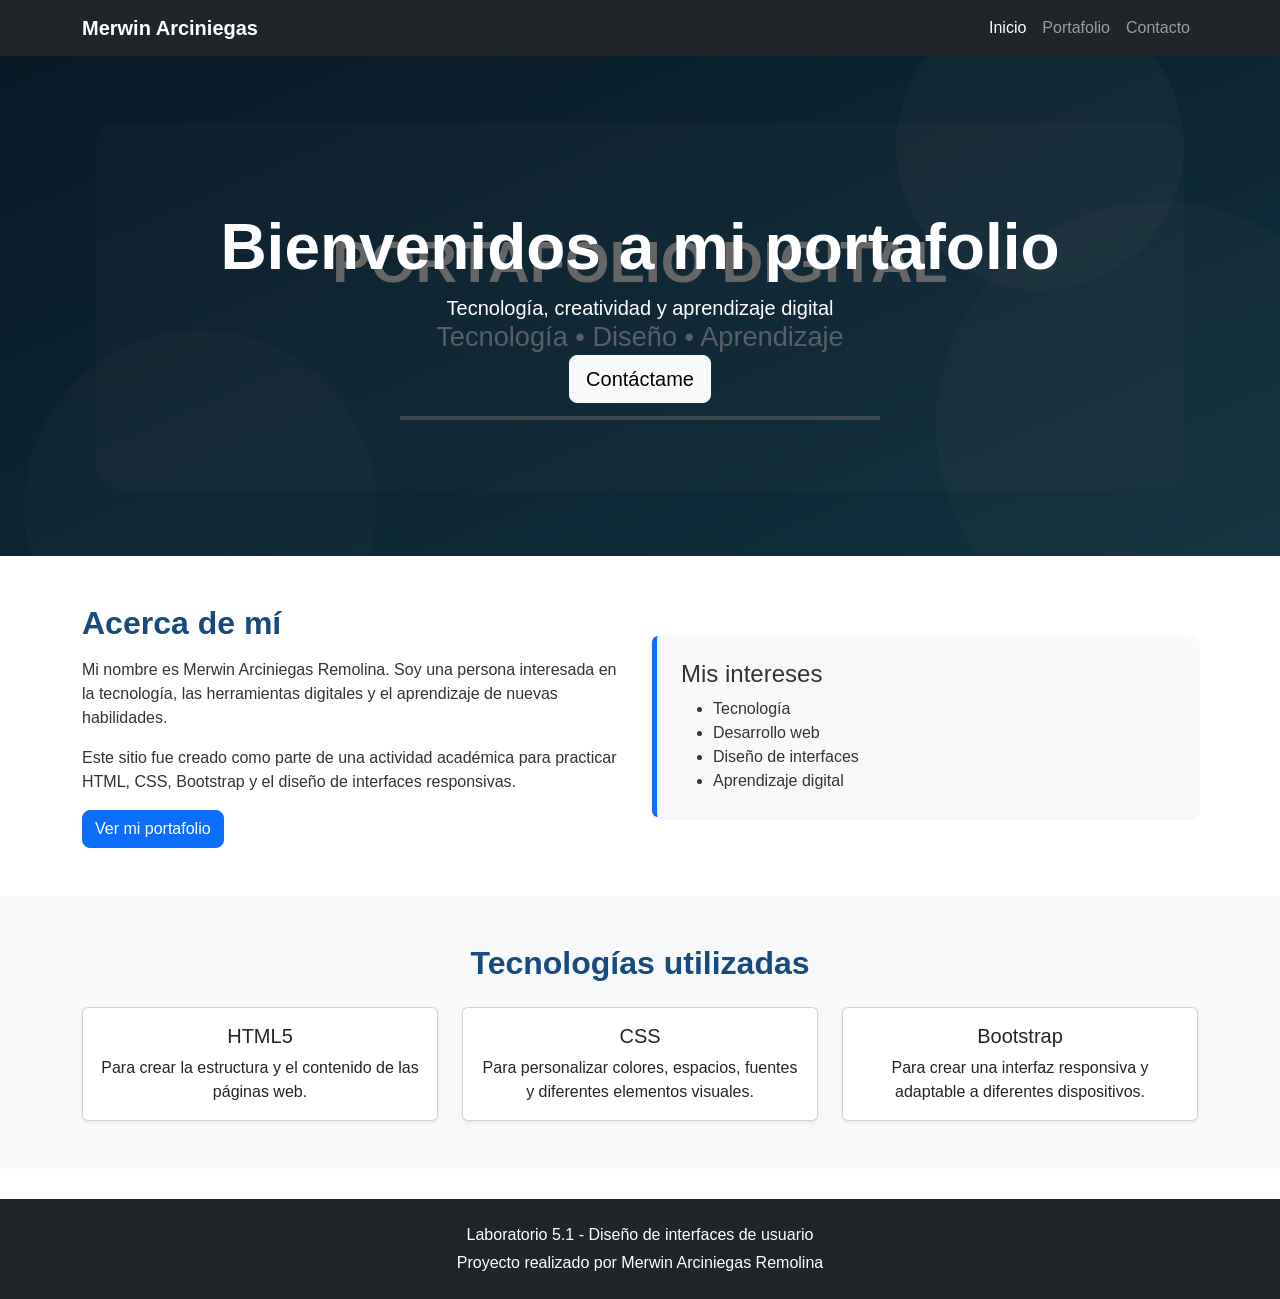
<file: index.html>
<!DOCTYPE html>
<html lang="es">
<head>
    <meta charset="UTF-8">
    <meta name="viewport" content="width=device-width, initial-scale=1.0">

    <title>Merwin Arciniegas | Portafolio</title>

    <!--
        Estructura HTML5:
        Se utilizan elementos semánticos como header, nav, main,
        section, article y footer para organizar el contenido.
    -->

    <!-- Bootstrap 5.3 -->
    <link href="https://cdn.jsdelivr.net/npm/bootstrap@5.3.3/dist/css/bootstrap.min.css" rel="stylesheet">

    <!-- Estilos personalizados -->
    <link rel="stylesheet" href="style.css">
</head>

<body>

    <!-- Barra de navegación Bootstrap -->
    <nav class="navbar navbar-expand-lg navbar-dark bg-dark sticky-top">
        <div class="container">

            <a class="navbar-brand fw-bold" href="index.html">
                Merwin Arciniegas
            </a>

            <button class="navbar-toggler" type="button"
                    data-bs-toggle="collapse"
                    data-bs-target="#menuPrincipal"
                    aria-controls="menuPrincipal"
                    aria-expanded="false"
                    aria-label="Mostrar navegación">
                <span class="navbar-toggler-icon"></span>
            </button>

            <div class="collapse navbar-collapse" id="menuPrincipal">

                <ul class="navbar-nav ms-auto">

                    <li class="nav-item">
                        <a class="nav-link active" href="index.html">Inicio</a>
                    </li>

                    <li class="nav-item">
                        <a class="nav-link" href="portafolio.html">Portafolio</a>
                    </li>

                    <li class="nav-item">
                        <a class="nav-link" href="contacto.html">Contacto</a>
                    </li>

                </ul>

            </div>
        </div>
    </nav>

    <!-- Encabezado principal -->
    <header class="hero">

        <div class="container text-center text-white">

            <h1 class="display-3 fw-bold">
                Bienvenidos a mi portafolio
            </h1>

            <p class="lead">
                Tecnología, creatividad y aprendizaje digital
            </p>

            <a href="contacto.html" class="btn btn-light btn-lg mt-3">
                Contáctame
            </a>

        </div>

    </header>

    <main>

        <!-- Sección Acerca de mí -->
        <section class="container py-5">

            <div class="row align-items-center">

                <div class="col-lg-6 mb-4 mb-lg-0">

                    <h2 class="fw-bold mb-3">
                        Acerca de mí
                    </h2>

                    <p>
                        Mi nombre es Merwin Arciniegas Remolina. Soy una
                        persona interesada en la tecnología, las herramientas
                        digitales y el aprendizaje de nuevas habilidades.
                    </p>

                    <p>
                        Este sitio fue creado como parte de una actividad
                        académica para practicar HTML, CSS, Bootstrap y
                        el diseño de interfaces responsivas.
                    </p>

                    <a href="portafolio.html" class="btn btn-primary">
                        Ver mi portafolio
                    </a>

                </div>

                <div class="col-lg-6">

                    <div class="info-box p-4 shadow-sm rounded">

                        <h3 class="h4">
                            Mis intereses
                        </h3>

                        <ul class="mb-0">
                            <li>Tecnología</li>
                            <li>Desarrollo web</li>
                            <li>Diseño de interfaces</li>
                            <li>Aprendizaje digital</li>
                        </ul>

                    </div>

                </div>

            </div>

        </section>

        <!-- Sección de tecnologías -->
        <section class="bg-light py-5">

            <div class="container text-center">

                <h2 class="fw-bold mb-4">
                    Tecnologías utilizadas
                </h2>

                <div class="row g-4">

                    <div class="col-md-4">

                        <div class="card h-100 shadow-sm">

                            <div class="card-body">

                                <h3 class="card-title h5">
                                    HTML5
                                </h3>

                                <p class="card-text">
                                    Para crear la estructura y el contenido
                                    de las páginas web.
                                </p>

                            </div>

                        </div>

                    </div>

                    <div class="col-md-4">

                        <div class="card h-100 shadow-sm">

                            <div class="card-body">

                                <h3 class="card-title h5">
                                    CSS
                                </h3>

                                <p class="card-text">
                                    Para personalizar colores, espacios,
                                    fuentes y diferentes elementos visuales.
                                </p>

                            </div>

                        </div>

                    </div>

                    <div class="col-md-4">

                        <div class="card h-100 shadow-sm">

                            <div class="card-body">

                                <h3 class="card-title h5">
                                    Bootstrap
                                </h3>

                                <p class="card-text">
                                    Para crear una interfaz responsiva
                                    y adaptable a diferentes dispositivos.
                                </p>

                            </div>

                        </div>

                    </div>

                </div>

            </div>

        </section>

    </main>

    <!-- Pie de página -->
    <footer class="bg-dark text-white text-center py-4">

        <p class="mb-1">
            Laboratorio 5.1 - Diseño de interfaces de usuario
        </p>

        <p class="mb-0">
            Proyecto realizado por Merwin Arciniegas Remolina
        </p>

    </footer>

    <!-- JavaScript de Bootstrap -->
    <script src="https://cdn.jsdelivr.net/npm/bootstrap@5.3.3/dist/js/bootstrap.bundle.min.js"></script>

</body>
</html>
</file>
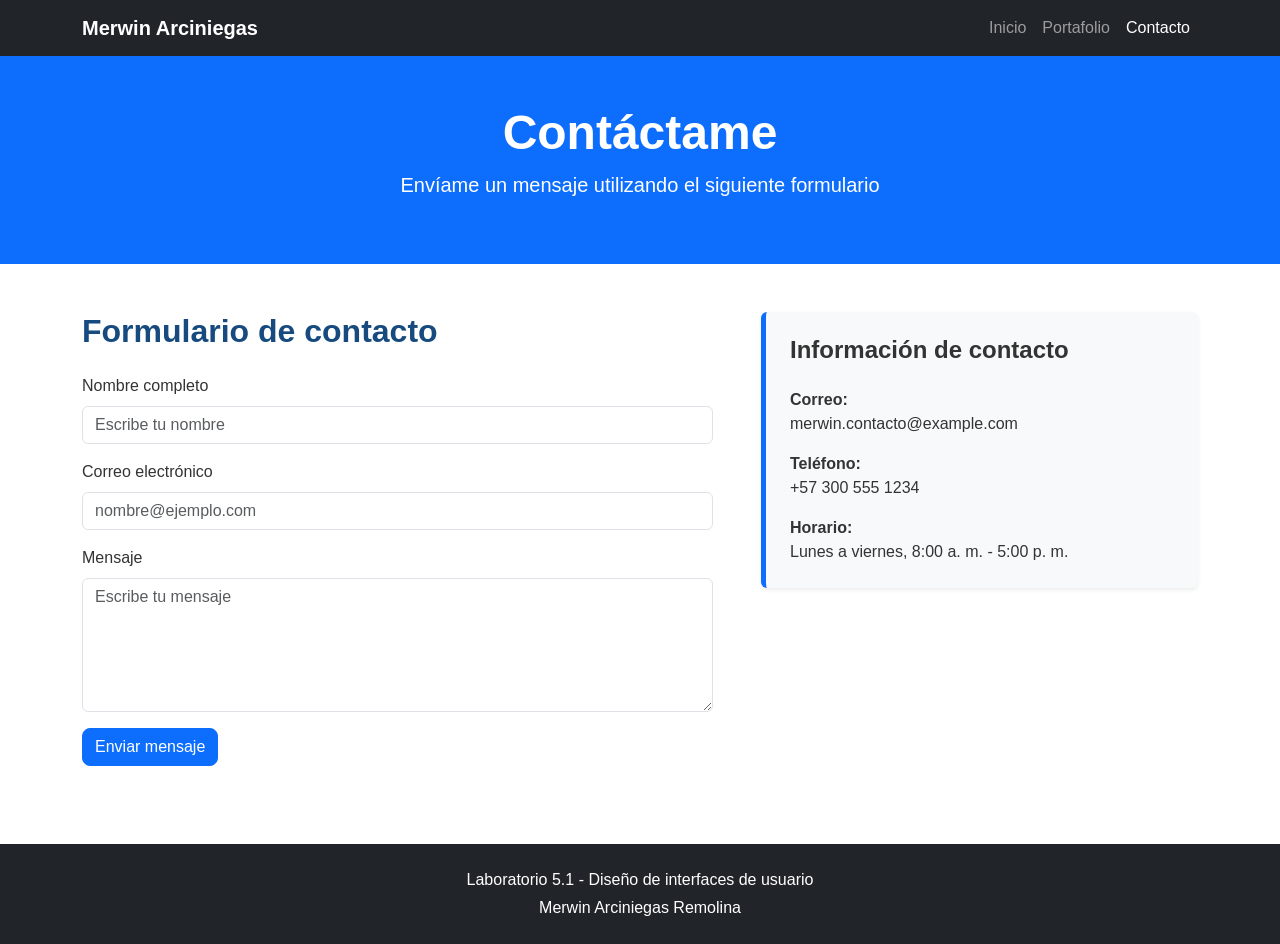
<file: contacto.html>
<!DOCTYPE html>
<html lang="es">
<head>
    <meta charset="UTF-8">
    <meta name="viewport" content="width=device-width, initial-scale=1.0">

    <title>Contacto | Merwin Arciniegas</title>

    <!--
        Estructura HTML5:
        Se utilizan elementos semánticos como header, nav, main,
        section, form y footer para organizar el contenido.
    -->

    <!-- Bootstrap 5.3 -->
    <link href="https://cdn.jsdelivr.net/npm/bootstrap@5.3.3/dist/css/bootstrap.min.css" rel="stylesheet">

    <!-- Estilos personalizados -->
    <link rel="stylesheet" href="style.css">
</head>

<body>

    <!-- Barra de navegación -->
    <nav class="navbar navbar-expand-lg navbar-dark bg-dark sticky-top">

        <div class="container">

            <a class="navbar-brand fw-bold" href="index.html">
                Merwin Arciniegas
            </a>

            <button class="navbar-toggler" type="button"
                    data-bs-toggle="collapse"
                    data-bs-target="#menuPrincipal"
                    aria-controls="menuPrincipal"
                    aria-expanded="false"
                    aria-label="Mostrar navegación">

                <span class="navbar-toggler-icon"></span>

            </button>

            <div class="collapse navbar-collapse" id="menuPrincipal">

                <ul class="navbar-nav ms-auto">

                    <li class="nav-item">
                        <a class="nav-link" href="index.html">
                            Inicio
                        </a>
                    </li>

                    <li class="nav-item">
                        <a class="nav-link" href="portafolio.html">
                            Portafolio
                        </a>
                    </li>

                    <li class="nav-item">
                        <a class="nav-link active" href="contacto.html">
                            Contacto
                        </a>
                    </li>

                </ul>

            </div>

        </div>

    </nav>


    <!-- Encabezado -->
    <header class="bg-primary text-white py-5">

        <div class="container text-center">

            <h1 class="display-5 fw-bold">
                Contáctame
            </h1>

            <p class="lead">
                Envíame un mensaje utilizando el siguiente formulario
            </p>

        </div>

    </header>


    <main>

        <section class="container py-5">

            <div class="row g-5">

                <!-- Formulario -->
                <div class="col-lg-7">

                    <h2 class="fw-bold mb-4">
                        Formulario de contacto
                    </h2>

                    <form class="needs-validation" novalidate>

                        <!-- Nombre -->
                        <div class="mb-3">

                            <label for="nombre" class="form-label">
                                Nombre completo
                            </label>

                            <input type="text"
                                   class="form-control"
                                   id="nombre"
                                   placeholder="Escribe tu nombre"
                                   required>

                            <div class="invalid-feedback">
                                Por favor, escribe tu nombre.
                            </div>

                        </div>


                        <!-- Correo -->
                        <div class="mb-3">

                            <label for="correo" class="form-label">
                                Correo electrónico
                            </label>

                            <input type="email"
                                   class="form-control"
                                   id="correo"
                                   placeholder="nombre@ejemplo.com"
                                   required>

                            <div class="invalid-feedback">
                                Escribe un correo electrónico válido.
                            </div>

                        </div>


                        <!-- Mensaje -->
                        <div class="mb-3">

                            <label for="mensaje" class="form-label">
                                Mensaje
                            </label>

                            <textarea class="form-control"
                                      id="mensaje"
                                      rows="5"
                                      placeholder="Escribe tu mensaje"
                                      required></textarea>

                            <div class="invalid-feedback">
                                Por favor, escribe un mensaje.
                            </div>

                        </div>


                        <!-- Botón -->
                        <button type="submit"
                                class="btn btn-primary">
                            Enviar mensaje
                        </button>

                    </form>

                </div>


                <!-- Información de contacto -->
                <div class="col-lg-5">

                    <div class="info-box p-4 shadow-sm rounded">

                        <h2 class="h4 fw-bold mb-4">
                            Información de contacto
                        </h2>

                        <p>
                            <strong>Correo:</strong><br>
                            merwin.contacto@example.com
                        </p>

                        <p>
                            <strong>Teléfono:</strong><br>
                            +57 300 555 1234
                        </p>

                        <p class="mb-0">
                            <strong>Horario:</strong><br>
                            Lunes a viernes, 8:00 a. m. - 5:00 p. m.
                        </p>

                    </div>

                </div>

            </div>

        </section>

    </main>


    <!-- Pie de página -->
    <footer class="bg-dark text-white text-center py-4">

        <p class="mb-1">
            Laboratorio 5.1 - Diseño de interfaces de usuario
        </p>

        <p class="mb-0">
            Merwin Arciniegas Remolina
        </p>

    </footer>


    <!-- Validación de Bootstrap -->
    <script>

        (() => {
            'use strict';

            const forms = document.querySelectorAll('.needs-validation');

            Array.from(forms).forEach(form => {

                form.addEventListener('submit', event => {

                    if (!form.checkValidity()) {
                        event.preventDefault();
                        event.stopPropagation();
                    }

                    form.classList.add('was-validated');

                }, false);

            });

        })();

    </script>


    <!-- JavaScript de Bootstrap -->
    <script src="https://cdn.jsdelivr.net/npm/bootstrap@5.3.3/dist/js/bootstrap.bundle.min.js"></script>

</body>
</html>
</file>
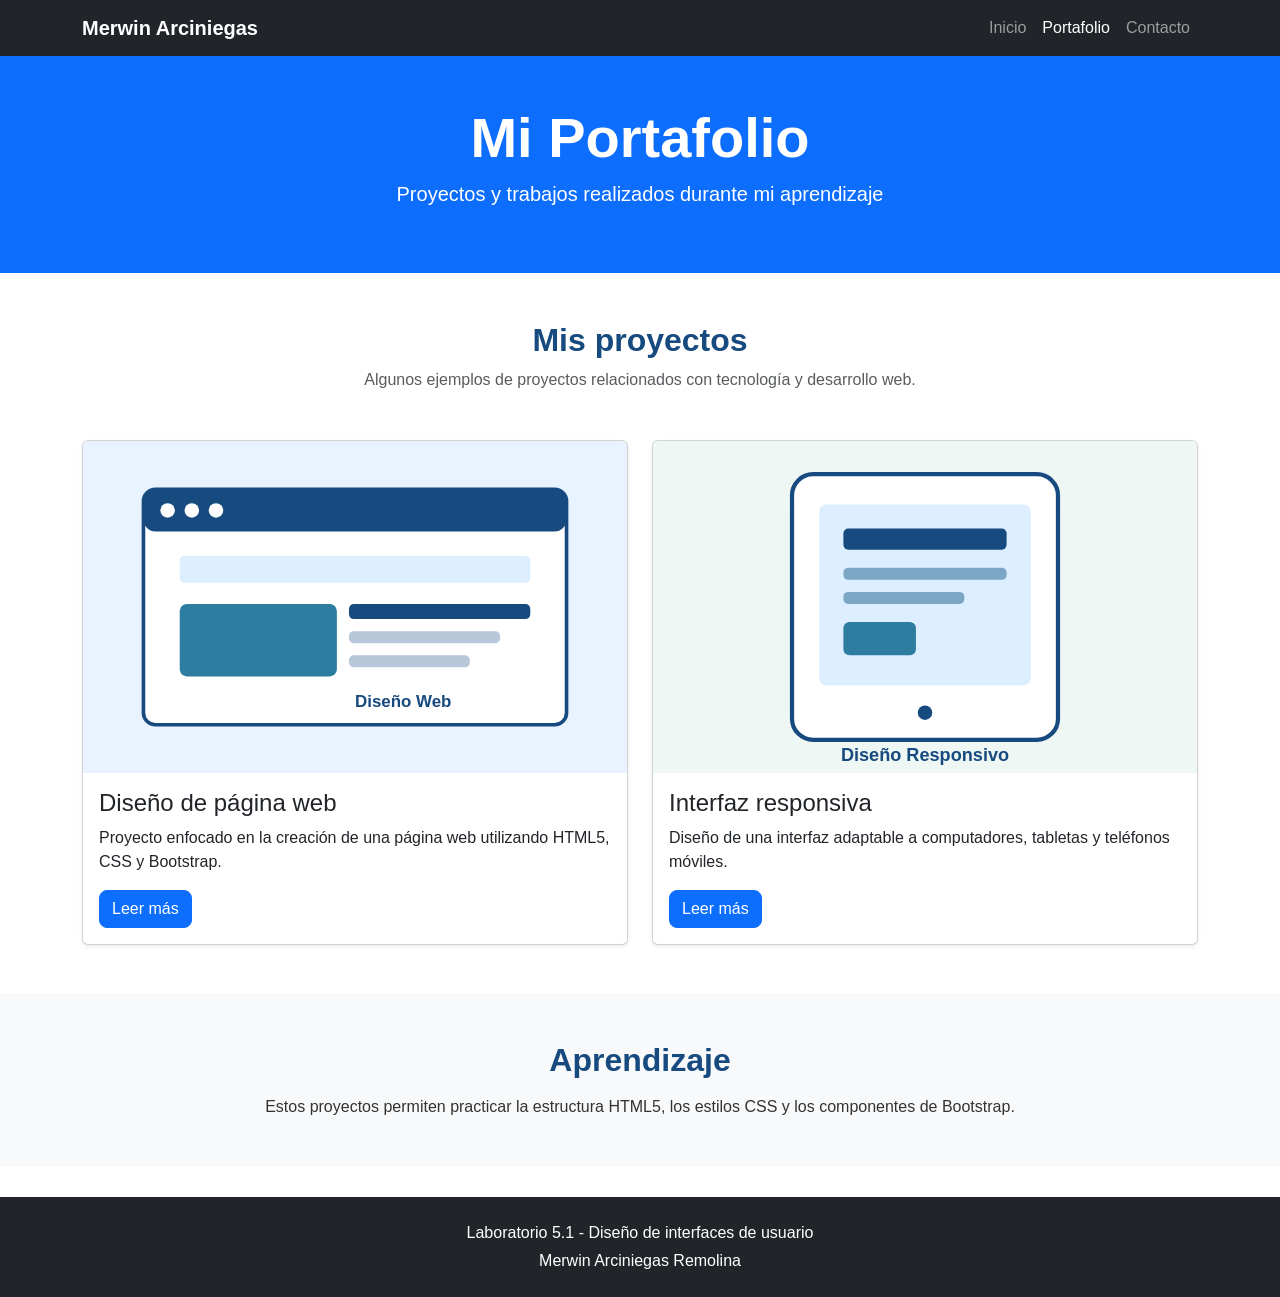
<file: portafolio.html>
<!DOCTYPE html>
<html lang="es">
<head>
    <meta charset="UTF-8">
    <meta name="viewport" content="width=device-width, initial-scale=1.0">

    <title>Portafolio | Merwin Arciniegas</title>

    <!--
        Estructura HTML5:
        Se utilizan elementos semánticos como header, nav, main,
        section, article y footer.
    -->

    <!-- Bootstrap 5.3 -->
    <link href="https://cdn.jsdelivr.net/npm/bootstrap@5.3.3/dist/css/bootstrap.min.css" rel="stylesheet">

    <!-- Estilos personalizados -->
    <link rel="stylesheet" href="style.css">
</head>

<body>

    <!-- Barra de navegación -->
    <nav class="navbar navbar-expand-lg navbar-dark bg-dark sticky-top">

        <div class="container">

            <a class="navbar-brand fw-bold" href="index.html">
                Merwin Arciniegas
            </a>

            <button class="navbar-toggler" type="button"
                    data-bs-toggle="collapse"
                    data-bs-target="#menuPrincipal"
                    aria-controls="menuPrincipal"
                    aria-expanded="false"
                    aria-label="Mostrar navegación">

                <span class="navbar-toggler-icon"></span>

            </button>

            <div class="collapse navbar-collapse" id="menuPrincipal">

                <ul class="navbar-nav ms-auto">

                    <li class="nav-item">
                        <a class="nav-link" href="index.html">
                            Inicio
                        </a>
                    </li>

                    <li class="nav-item">
                        <a class="nav-link active" href="portafolio.html">
                            Portafolio
                        </a>
                    </li>

                    <li class="nav-item">
                        <a class="nav-link" href="contacto.html">
                            Contacto
                        </a>
                    </li>

                </ul>

            </div>

        </div>

    </nav>


    <!-- Encabezado de la página -->
    <header class="bg-primary text-white py-5">

        <div class="container text-center">

            <h1 class="display-4 fw-bold">
                Mi Portafolio
            </h1>

            <p class="lead">
                Proyectos y trabajos realizados durante mi aprendizaje
            </p>

        </div>

    </header>


    <main>

        <!-- Sección de proyectos -->
        <section class="container py-5">

            <div class="text-center mb-5">

                <h2 class="fw-bold">
                    Mis proyectos
                </h2>

                <p class="text-muted">
                    Algunos ejemplos de proyectos relacionados con
                    tecnología y desarrollo web.
                </p>

            </div>


            <div class="row g-4">

                <!-- Proyecto 1 -->
                <div class="col-md-6">

                    <article class="card h-100 shadow-sm">

                        <img src="images/proyecto1.svg"
                             class="card-img-top"
                             alt="Proyecto de diseño web">

                        <div class="card-body">

                            <h3 class="card-title h4">
                                Diseño de página web
                            </h3>

                            <p class="card-text">
                                Proyecto enfocado en la creación de una
                                página web utilizando HTML5, CSS y Bootstrap.
                            </p>

                            <a href="proyecto.html"
                               class="btn btn-primary">
                                Leer más
                            </a>

                        </div>

                    </article>

                </div>


                <!-- Proyecto 2 -->
                <div class="col-md-6">

                    <article class="card h-100 shadow-sm">

                        <img src="images/proyecto2.svg"
                             class="card-img-top"
                             alt="Proyecto de interfaz responsiva">

                        <div class="card-body">

                            <h3 class="card-title h4">
                                Interfaz responsiva
                            </h3>

                            <p class="card-text">
                                Diseño de una interfaz adaptable a
                                computadores, tabletas y teléfonos móviles.
                            </p>

                            <a href="proyecto.html"
                               class="btn btn-primary">
                                Leer más
                            </a>

                        </div>

                    </article>

                </div>

            </div>

        </section>


        <!-- Información adicional -->
        <section class="bg-light py-5">

            <div class="container text-center">

                <h2 class="fw-bold mb-3">
                    Aprendizaje
                </h2>

                <p class="mb-0">
                    Estos proyectos permiten practicar la estructura
                    HTML5, los estilos CSS y los componentes de Bootstrap.
                </p>

            </div>

        </section>

    </main>


    <!-- Pie de página -->
    <footer class="bg-dark text-white text-center py-4">

        <p class="mb-1">
            Laboratorio 5.1 - Diseño de interfaces de usuario
        </p>

        <p class="mb-0">
            Merwin Arciniegas Remolina
        </p>

    </footer>


    <!-- JavaScript de Bootstrap -->
    <script src="https://cdn.jsdelivr.net/npm/bootstrap@5.3.3/dist/js/bootstrap.bundle.min.js"></script>

</body>
</html>
</file>
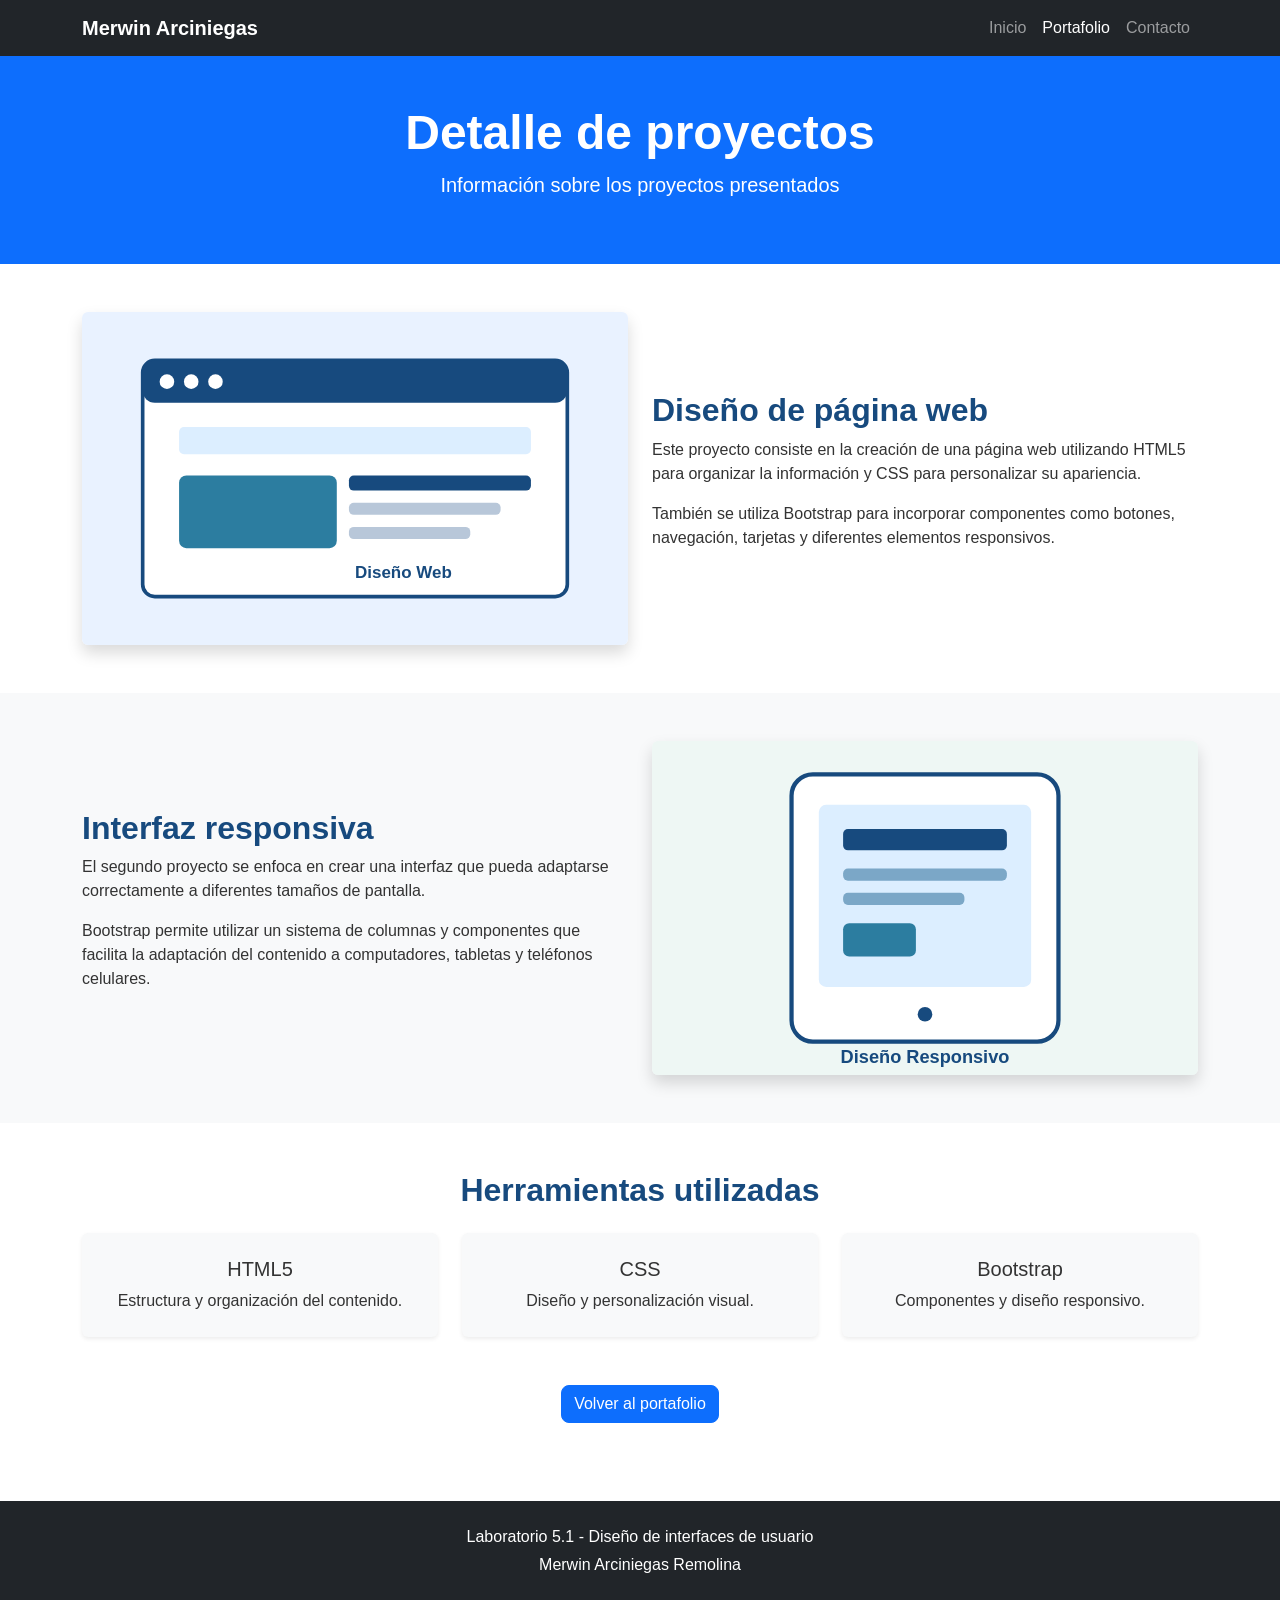
<file: proyecto.html>
<!DOCTYPE html>
<html lang="es">
<head>
    <meta charset="UTF-8">
    <meta name="viewport" content="width=device-width, initial-scale=1.0">

    <title>Detalle de proyectos | Merwin Arciniegas</title>

    <!--
        Estructura HTML5:
        Se utilizan elementos semánticos como header, nav, main,
        section, article y footer para organizar el contenido.
    -->

    <!-- Bootstrap 5.3 -->
    <link href="https://cdn.jsdelivr.net/npm/bootstrap@5.3.3/dist/css/bootstrap.min.css" rel="stylesheet">

    <!-- Estilos personalizados -->
    <link rel="stylesheet" href="style.css">
</head>

<body>

    <!-- Barra de navegación -->
    <nav class="navbar navbar-expand-lg navbar-dark bg-dark sticky-top">

        <div class="container">

            <a class="navbar-brand fw-bold" href="index.html">
                Merwin Arciniegas
            </a>

            <button class="navbar-toggler" type="button"
                    data-bs-toggle="collapse"
                    data-bs-target="#menuPrincipal"
                    aria-controls="menuPrincipal"
                    aria-expanded="false"
                    aria-label="Mostrar navegación">

                <span class="navbar-toggler-icon"></span>

            </button>

            <div class="collapse navbar-collapse" id="menuPrincipal">

                <ul class="navbar-nav ms-auto">

                    <li class="nav-item">
                        <a class="nav-link" href="index.html">
                            Inicio
                        </a>
                    </li>

                    <li class="nav-item">
                        <a class="nav-link active" href="portafolio.html">
                            Portafolio
                        </a>
                    </li>

                    <li class="nav-item">
                        <a class="nav-link" href="contacto.html">
                            Contacto
                        </a>
                    </li>

                </ul>

            </div>

        </div>

    </nav>


    <!-- Encabezado -->
    <header class="bg-primary text-white py-5">

        <div class="container text-center">

            <h1 class="display-5 fw-bold">
                Detalle de proyectos
            </h1>

            <p class="lead">
                Información sobre los proyectos presentados
            </p>

        </div>

    </header>


    <main>

        <!-- Proyecto 1 -->
        <section class="container py-5">

            <article class="row align-items-center g-4">

                <div class="col-lg-6">

                    <img src="images/proyecto1.svg"
                         class="img-fluid rounded shadow"
                         alt="Diseño de página web">

                </div>

                <div class="col-lg-6">

                    <h2 class="fw-bold">
                        Diseño de página web
                    </h2>

                    <p>
                        Este proyecto consiste en la creación de una
                        página web utilizando HTML5 para organizar
                        la información y CSS para personalizar su apariencia.
                    </p>

                    <p>
                        También se utiliza Bootstrap para incorporar
                        componentes como botones, navegación, tarjetas
                        y diferentes elementos responsivos.
                    </p>

                </div>

            </article>

        </section>


        <!-- Proyecto 2 -->
        <section class="bg-light py-5">

            <div class="container">

                <article class="row align-items-center g-4">

                    <div class="col-lg-6 order-lg-2">

                        <img src="images/proyecto2.svg"
                             class="img-fluid rounded shadow"
                             alt="Interfaz web responsiva">

                    </div>

                    <div class="col-lg-6 order-lg-1">

                        <h2 class="fw-bold">
                            Interfaz responsiva
                        </h2>

                        <p>
                            El segundo proyecto se enfoca en crear una
                            interfaz que pueda adaptarse correctamente
                            a diferentes tamaños de pantalla.
                        </p>

                        <p>
                            Bootstrap permite utilizar un sistema de
                            columnas y componentes que facilita la
                            adaptación del contenido a computadores,
                            tabletas y teléfonos celulares.
                        </p>

                    </div>

                </article>

            </div>

        </section>


        <!-- Herramientas -->
        <section class="container py-5 text-center">

            <h2 class="fw-bold mb-4">
                Herramientas utilizadas
            </h2>

            <div class="row g-4">

                <div class="col-md-4">

                    <div class="p-4 shadow-sm rounded bg-light">

                        <h3 class="h5">
                            HTML5
                        </h3>

                        <p class="mb-0">
                            Estructura y organización del contenido.
                        </p>

                    </div>

                </div>

                <div class="col-md-4">

                    <div class="p-4 shadow-sm rounded bg-light">

                        <h3 class="h5">
                            CSS
                        </h3>

                        <p class="mb-0">
                            Diseño y personalización visual.
                        </p>

                    </div>

                </div>

                <div class="col-md-4">

                    <div class="p-4 shadow-sm rounded bg-light">

                        <h3 class="h5">
                            Bootstrap
                        </h3>

                        <p class="mb-0">
                            Componentes y diseño responsivo.
                        </p>

                    </div>

                </div>

            </div>

            <a href="portafolio.html"
               class="btn btn-primary mt-5">
                Volver al portafolio
            </a>

        </section>

    </main>


    <!-- Pie de página -->
    <footer class="bg-dark text-white text-center py-4">

        <p class="mb-1">
            Laboratorio 5.1 - Diseño de interfaces de usuario
        </p>

        <p class="mb-0">
            Merwin Arciniegas Remolina
        </p>

    </footer>


    <!-- JavaScript de Bootstrap -->
    <script src="https://cdn.jsdelivr.net/npm/bootstrap@5.3.3/dist/js/bootstrap.bundle.min.js"></script>

</body>
</html>
</file>
<file: style.css>
/* Estilos personalizados del sitio */

body {
    font-family: Arial, sans-serif;
    color: #333;
}

/* Encabezado principal */
.hero {
    min-height: 500px;
    display: flex;
    align-items: center;
    justify-content: center;

    background:
        linear-gradient(rgba(0, 0, 0, 0.60), rgba(0, 0, 0, 0.60)),
        url("images/portada.svg");

    background-size: cover;
    background-position: center;
}

/* Caja de información */
.info-box {
    background-color: #f8f9fa;
    border-left: 5px solid #0d6efd;
}

/* Tarjetas */
.card {
    transition: transform 0.2s ease;
}

.card:hover {
    transform: translateY(-5px);
}

/* Títulos */
h2 {
    color: #174a7e;
}

/* Botones */
.btn-primary {
    border-radius: 8px;
}

/* Pie de página */
footer {
    margin-top: 30px;
}

/* Adaptación para pantallas pequeñas */
@media (max-width: 600px) {

    .hero {
        min-height: 400px;
        padding: 30px 15px;
    }

    .hero h1 {
        font-size: 2.2rem;
    }

}
</file>
